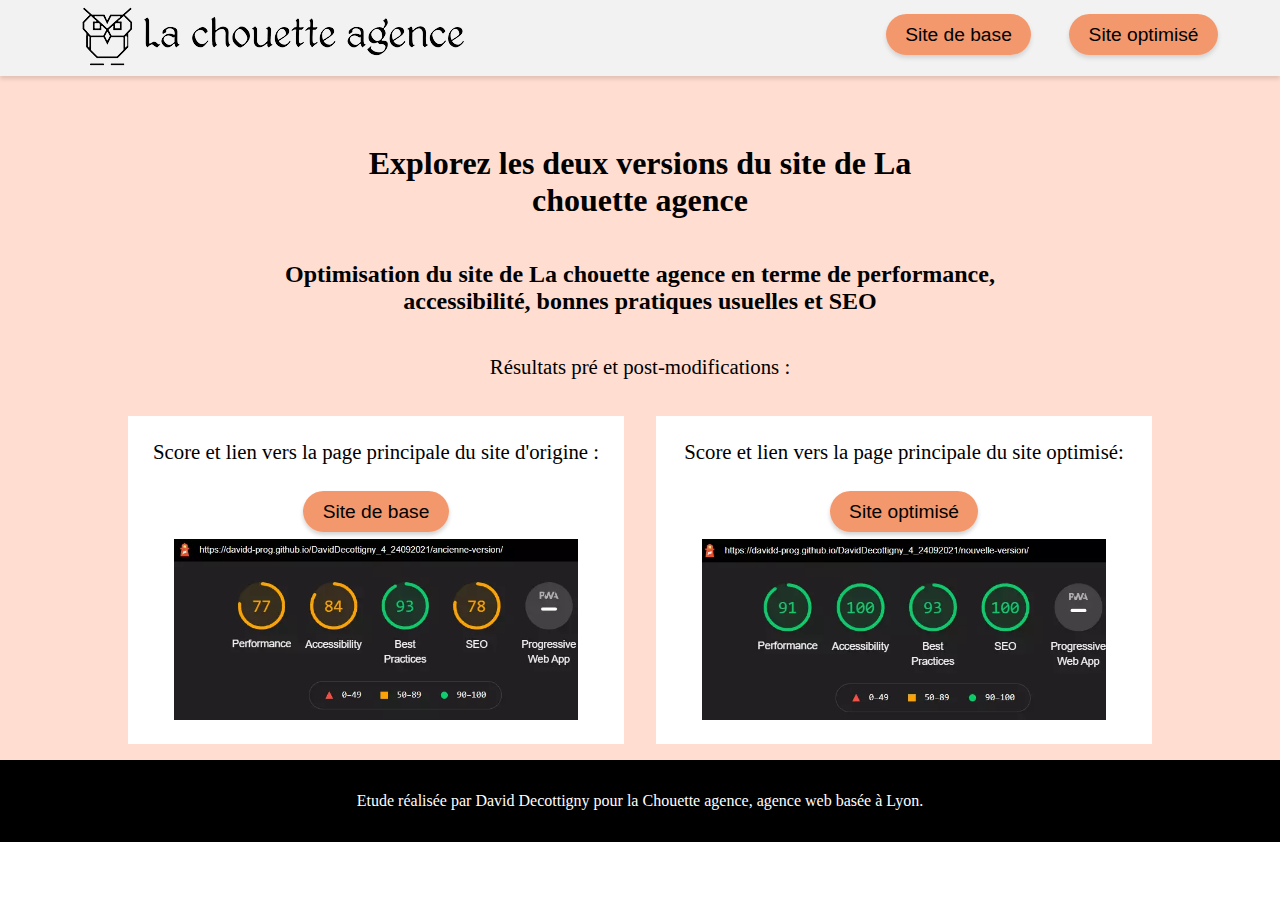
<file: index.html>
<!DOCTYPE html>
<html lang="fr">
  <head>
    <meta charset="UTF-8" />
    <meta
      name="description"
      content="Page plateforme explicative vers les versions d'origine et optimisée du site de La chouette agence, agence web design."
    />
    <meta
      name="title"
      content="Portail vers versions d'origine et optimisée du site La chouette agence"
    />
    <meta http-equiv="X-UA-Compatible" content="IE=edge" />
    <meta name="viewport" content="width=device-width, initial-scale=1.0" />
    <link rel="stylesheet" type="text/css" href="style.css" />
    <title>La chouette agence | Portail vers les deux versions du site</title>
  </head>
  <body>
    <!-- Entête -->
    <header>
      <div class="presentation_header">
        <div class="container_logo">
          <img
            class="logo"
            src="img/la-chouette-agence.webp"
            alt="logo la chouette agence"
          />
        </div>
        <nav class="choice_menu">
          <ul class="menu_elements">
            <li class="menuItems oldSite_item">
              <a class="menuLink oldSiteLink" href="ancienne-version"
                >Site de base</a
              >
            </li>
            <li class="menuItems newSite_item">
              <a class="menuLink newSiteLink" href="nouvelle-version"
                >Site optimisé</a
              >
            </li>
          </ul>
        </nav>
      </div>
    </header>
    <!-- Entête -->
    <main>
      <!-- Démarche expliquée -->
      <section class="ObjectiveExplanation">
        <h1 class="Objective">
          Explorez les deux versions du site de La chouette agence
        </h1>
        <h2 class="ComparisionIntro">
          Optimisation du site de La chouette agence en terme de performance,
          accessibilité, bonnes pratiques usuelles et SEO
        </h2>
        <p>Résultats pré et post-modifications :</p>
      </section>
      <div class="Comparision">
        <div class="Score">
          <p class="ScoreText">
            Score et lien vers la page principale du site d'origine :
          </p>
          <div class="Redirection">
            <a class="SelectionLink Oldlink" href="ancienne-version"
              >Site de base</a
            >
          </div>
          <img
            class="ScoreImage"
            src="img/score_d_origine_accueil.webp"
            alt="score de base de la page principale"
          />
        </div>
        <div class="Score">
          <p class="ScoreText">
            Score et lien vers la page principale du site optimisé:
          </p>
          <div class="Redirection">
            <a class="SelectionLink Newlink" href="nouvelle-version"
              >Site optimisé</a
            >
          </div>
          <img
            class="ScoreImage"
            src="img/score_final_page_principale.webp"
            alt="score final après optimisation de la page principale"
          />
        </div>
      </div>
    </main>
    <footer>
      <div class="Informations">
        <p class="InformationsText">
          Etude réalisée par David Decottigny pour la Chouette agence, agence
          web basée à Lyon.
        </p>
      </div>
    </footer>
  </body>
</html>
</file>
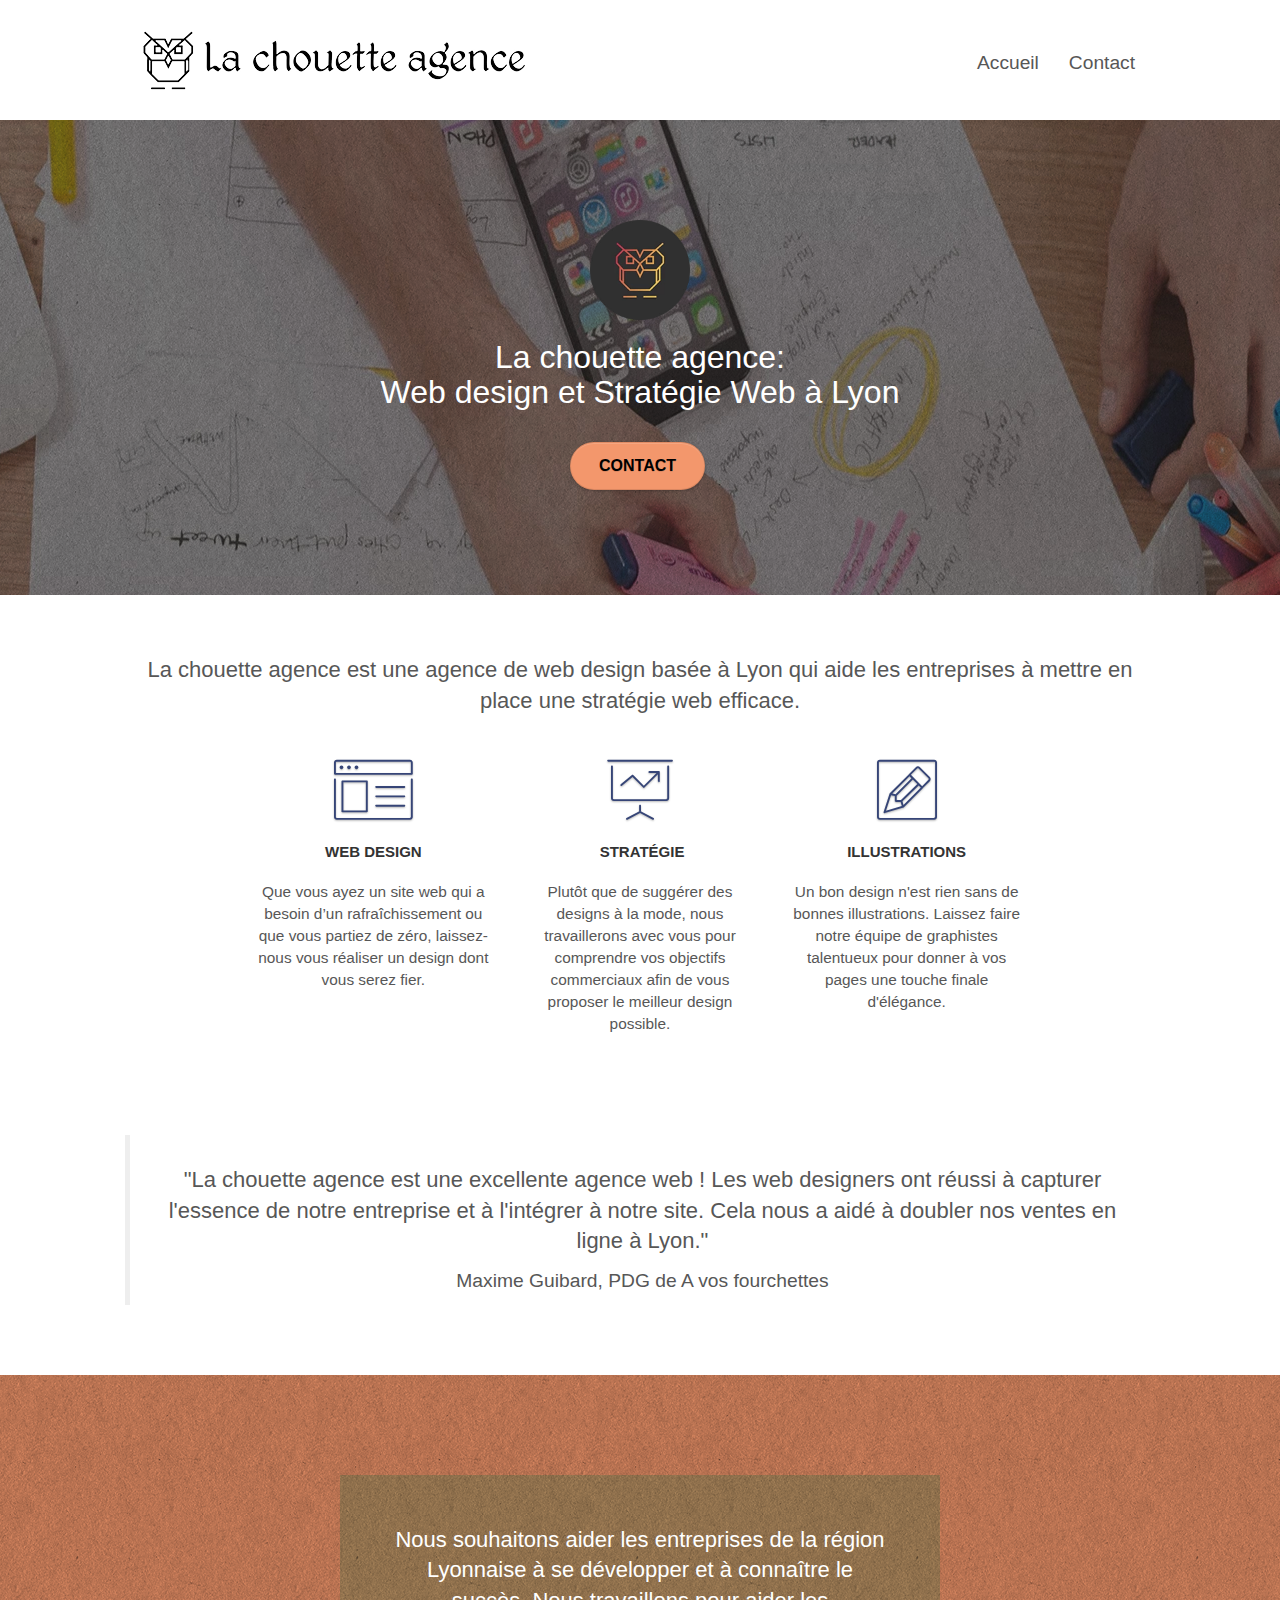
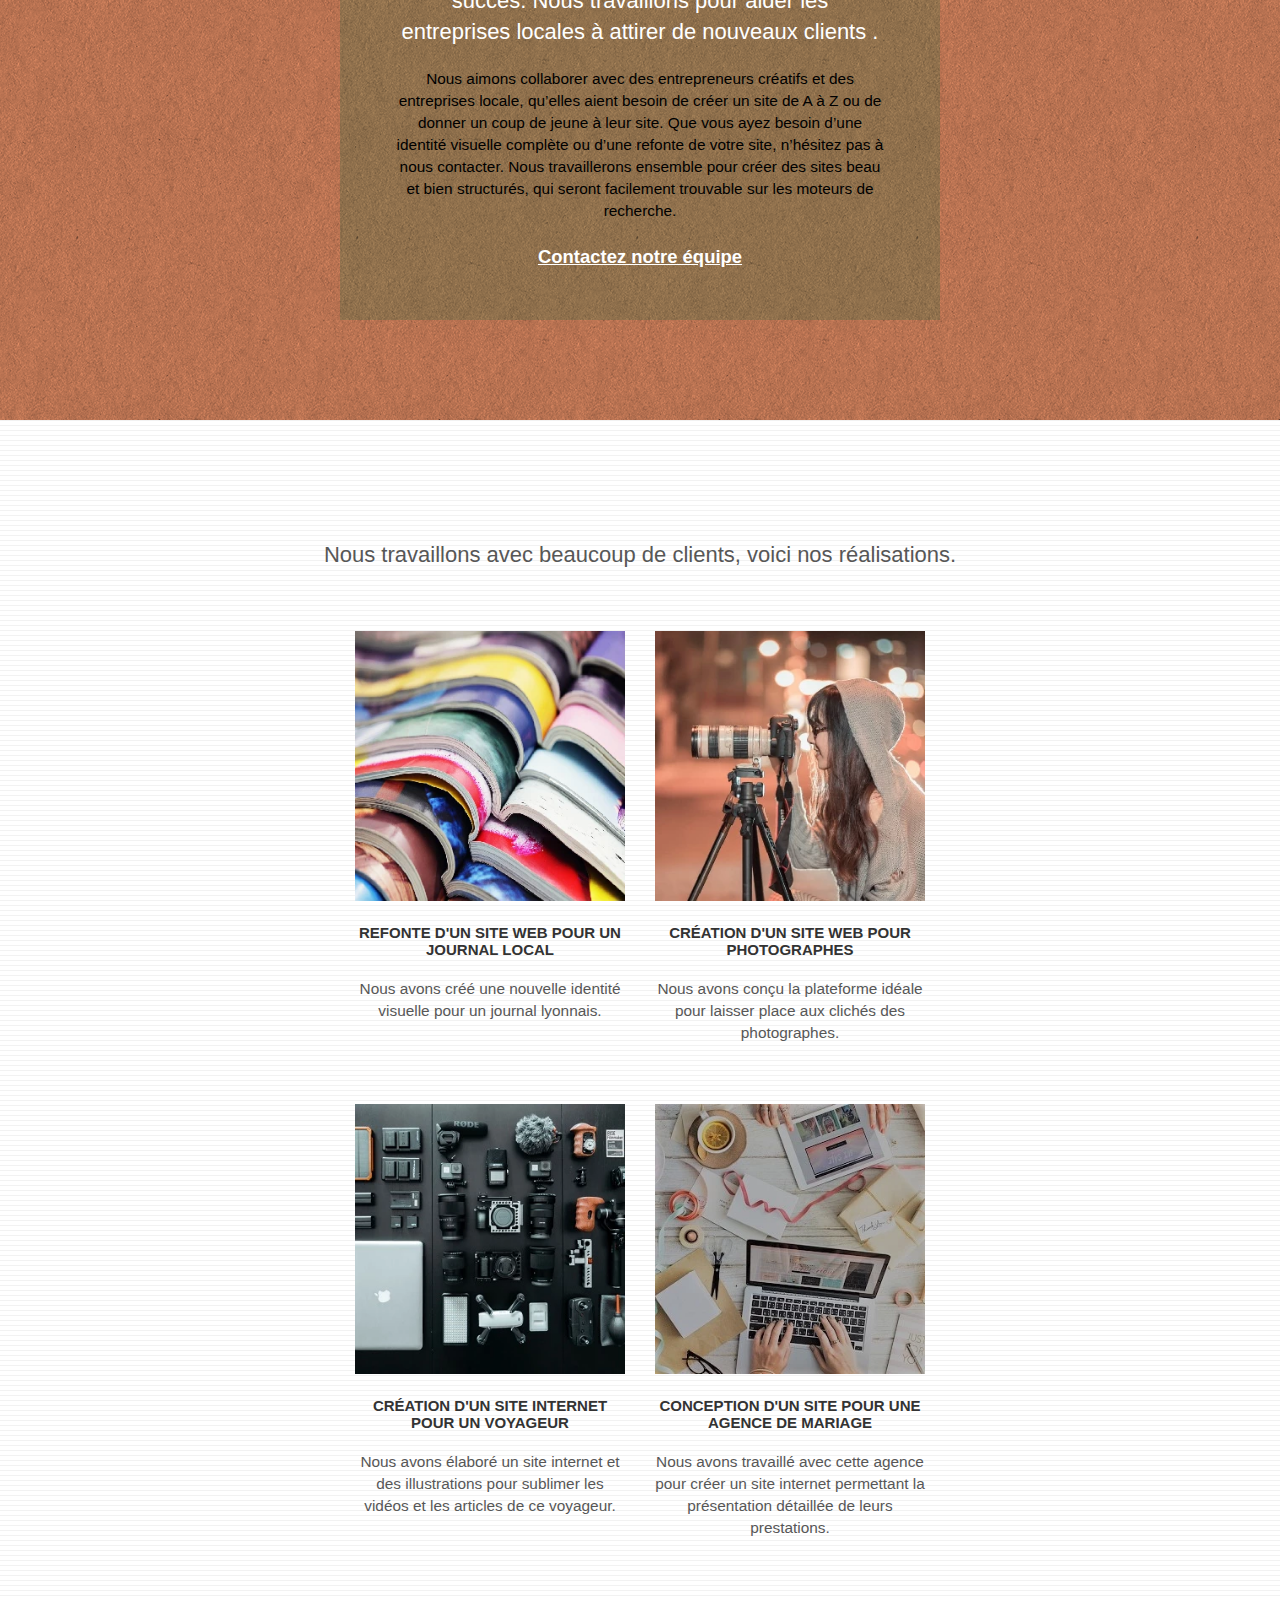
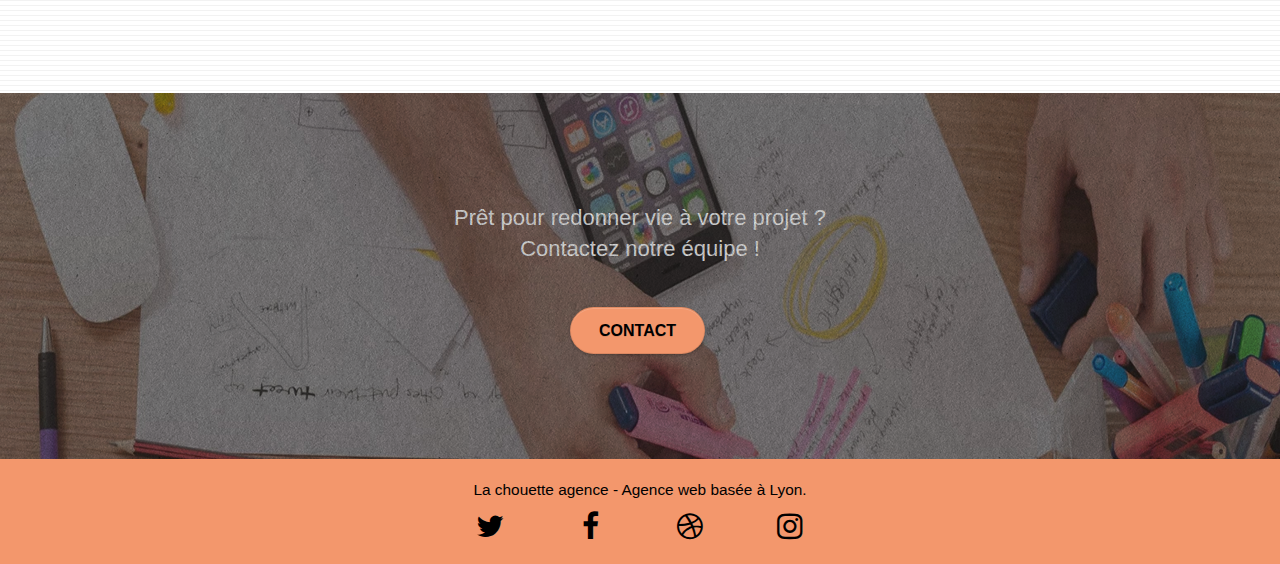
<file: nouvelle-version/index.html>
<!DOCTYPE html>
<html lang="fr">
  <head>
    <meta charset="utf-8" />

    <meta
      name="description"
      content="La Chouette Agence : Entreprise web design et stratégie web vous accompagne dans votre quête d'attractivité et de visibilité sur Internet."
    />
    <meta
      name="title"
      content="La chouette agence. Web design et Stratégie web"
    />
    <meta
      name="viewport"
      content="width=device-width, initial-scale=1.0, viewport-fit=cover"
    />
    <link rel="shortcut icon" type="image/png" href="favicon.jpg" />

    <link rel="stylesheet" type="text/css" href="./css/bootstrap.css" />
    <link rel="stylesheet" type="text/css" href="style.min.css" />
    <link rel="stylesheet" type="text/css" href="./css/font-awesome.min.css" />
    <link rel="stylesheet" type="text/css" href="./css/et-line.min.css" />

    <title>Entreprise Web design Lyon | La Chouette Agence</title>

    <!-- Analytics -->

    <!-- Analytics END -->
  </head>
  <body>
    <!-- Principal conteneur -->
    <div class="page-container">
      <!-- Entête -->
      <header class="bloc bgc-white l-bloc" id="bloc-0">
        <div class="container bloc-sm">
          <nav class="navbar row">
            <div class="navbar-header">
              <a class="navbar-brand" href="index.html"
                ><img
                  src="img/la-chouette-agence.webp"
                  alt="logo d'entête de la chouette agence"
              /></a>

              <button
                id="nav-toggle"
                type="button"
                class="ui-navbar-toggle navbar-toggle"
                data-toggle="collapse"
                data-target=".navbar-1"
              >
                <span class="sr-only">Toggle navigation</span
                ><span class="icon-bar"></span><span class="icon-bar"></span
                ><span class="icon-bar"></span>
              </button>
            </div>
            <div class="collapse navbar-collapse navbar-1 special-dropdown-nav">
              <ul class="site-navigation nav navbar-nav">
                <li>
                  <a href="index.html">Accueil</a>
                </li>
                <li>
                  <a href="page2.html">Contact</a>
                </li>
              </ul>
            </div>
          </nav>
        </div>
      </header>
      <!-- Entête END -->

      <!-- Section-1-presentation -->
      <section
        class="
          bloc
          bgc-dark-slate-blue
          bg-banniere
          d-bloc
          bg-t-edge
          bloc-bg-texture
          texture-paper
          b-parallax
        "
        id="bloc-1-hero"
      >
        <div class="container bloc-lg">
          <div class="row tight-width-whitespace">
            <div class="col-sm-12">
              <img
                src="img/logo.webp"
                class="center-block image-resize-mode"
                width="100"
                alt="logo de la chouette agence"
              />
              <h1 class="text-center hero-bloc-text tc-white">
                La chouette agence:<br />
                Web design et Stratégie Web à Lyon
              </h1>
              <div class="text-center">
                <a
                  href="page2.html"
                  class="
                    btn btn-lg btn-clean btn-rd
                    cta-hero
                    btn-atomic-tangerine
                  "
                  id="cta-hero"
                  >Contact</a
                >
              </div>
            </div>
          </div>
        </div>
      </section>
      <!-- Section-1-presentation END -->

      <!-- Section-2-services -->
      <section class="bloc bgc-white l-bloc" id="bloc-2-services">
        <div class="container bloc-md">
          <div class="row">
            <div class="col-sm-12 text-center">
              <h2 class="mg-md text-center">
                La chouette agence est une agence de web design basée à Lyon qui
                aide les entreprises à mettre en place une stratégie web
                efficace.
              </h2>
            </div>
          </div>
          <div class="row voffset-lg med-width-whitespace">
            <div class="col-sm-4">
              <div class="text-center">
                <span
                  class="
                    et-icon-browser
                    sm-shadow
                    icon-dark-slate-blue
                    icons
                    icon-lg
                  "
                ></span>
              </div>
              <h3 class="mg-md text-center">Web design</h3>
              <p class="text-center">
                Que vous ayez un site web qui a besoin d&rsquo;un
                rafraîchissement ou que vous partiez de zéro, laissez-nous vous
                réaliser un design dont vous serez fier.
              </p>
            </div>
            <div class="col-sm-4">
              <div class="text-center">
                <span
                  class="
                    et-icon-presentation
                    sm-shadow
                    icon-dark-slate-blue
                    icons
                    icon-lg
                  "
                ></span>
              </div>
              <h3 class="mg-md text-center">&nbsp;Stratégie</h3>
              <p class="text-center">
                Plutôt que de suggérer des designs à la mode, nous travaillerons
                avec vous pour comprendre vos objectifs commerciaux afin de vous
                proposer le meilleur design possible.<br />
              </p>
            </div>
            <div class="col-sm-4">
              <div class="text-center">
                <span
                  class="
                    et-icon-edit
                    sm-shadow
                    icon-dark-slate-blue
                    icons
                    icon-lg
                  "
                ></span>
              </div>
              <h3 class="mg-md text-center">Illustrations</h3>
              <p class="text-center">
                Un bon design n'est rien sans de bonnes illustrations. Laissez
                faire notre équipe de graphistes talentueux pour donner à vos
                pages une touche finale d'élégance.
              </p>
            </div>
          </div>
          <div class="row voffset-lg voffset">
            <div class="col-xs-12 col-md-8 col-md-offset-2 text-center"></div>
            <blockquote class="mg-md text-center">
              <h2>
                "La chouette agence est une excellente agence web ! Les web
                designers ont réussi à capturer l'essence de notre entreprise et
                à l'intégrer à notre site. Cela nous a aidé à doubler nos ventes
                en ligne à Lyon."
              </h2>
              <p>Maxime Guibard, PDG de A vos fourchettes</p>
            </blockquote>
          </div>
        </div>
      </section>
      <!-- Section-2-services END -->

      <!-- Section-3-Fonction -->
      <section
        class="
          bloc
          tc-white
          bgc-atomic-tangerine
          bg-presentation
          d-bloc
          bloc-bg-texture
          texture-paper
          b-parallax
        "
        id="bloc-3-what-i-do"
      >
        <div class="container bloc-lg">
          <div class="row tight-width-whitespace black-background">
            <div class="col-sm-12">
              <h2 class="mg-md text-center tc-white">
                Nous souhaitons aider les entreprises de la région Lyonnaise à
                se développer et à connaître le succès. Nous travaillons pour
                aider les entreprises locales à attirer de nouveaux clients .<br />
              </h2>
              <p class="text-center white">
                Nous aimons collaborer avec des entrepreneurs créatifs et des
                entreprises locale, qu’elles aient besoin de créer un site de A
                à Z ou de donner un coup de jeune à leur site. Que vous ayez
                besoin d’une identité visuelle complète ou d’une refonte de
                votre site, n’hésitez pas à nous contacter. Nous travaillerons
                ensemble pour créer des sites beau et bien structurés, qui
                seront facilement trouvable sur les moteurs de recherche.
                <br /><br /><a class="ltc-white bold-link" href="page2.html"
                  >Contactez notre équipe</a
                ><br />
              </p>
            </div>
          </div>
        </div>
      </section>
      <!-- Section-3-Fonction END -->

      <!-- Section-4-portfolio -->
      <section
        class="bloc bgc-white bg-lines-h2-bg bg-repeat l-bloc"
        id="bloc-4-portfolio"
      >
        <div class="container bloc-lg">
          <div class="row">
            <div class="col-sm-12 text-center">
              <h2>
                Nous travaillons avec beaucoup de clients, voici nos
                réalisations.
              </h2>
            </div>
          </div>
          <div class="row tight-width-whitespace portfolio-row">
            <div class="col-sm-6">
              <a
                href="#"
                data-lightbox="img/1.webp"
                data-gallery-id="gallery-1"
                data-caption="Refonte d'un site web pour un journal local"
                data-frame="snapshot-lb"
                ><img
                  src="img/1.webp"
                  alt="quelques magazines empilés"
                  class="img-responsive portfolio-thumb"
              /></a>
              <h3 class="mg-md text-center">
                Refonte d'un site web pour un journal local
              </h3>
              <p class="text-center">
                Nous avons créé une nouvelle identité visuelle pour un journal
                lyonnais.
              </p>
            </div>
            <div class="col-sm-6">
              <a
                href="#"
                data-lightbox="img/2.webp"
                data-gallery-id="gallery-1"
                data-caption="Création d'un site web pour photographes"
                data-frame="snapshot-lb"
                ><img
                  src="img/2.webp"
                  class="img-responsive portfolio-thumb"
                  alt="photographe ravie derrière son objectif"
              /></a>
              <h3 class="mg-md text-center">
                Création d'un site web pour photographes
              </h3>
              <p class="text-center">
                Nous avons conçu la plateforme idéale pour laisser place aux
                clichés des photographes.
              </p>
            </div>
          </div>
          <div class="row tight-width-whitespace portfolio-row">
            <div class="col-sm-6">
              <a
                href="#"
                data-lightbox="img/3.webp"
                data-gallery-id="gallery-1"
                data-caption="Création d'un site internet pour un voyageur"
                data-frame="snapshot-lb"
                ><img
                  src="img/3.webp"
                  class="img-responsive portfolio-thumb"
                  alt="étalage de divers accessoires de photographie"
              /></a>
              <h3 class="mg-md text-center">
                Création d'un site internet pour un voyageur
              </h3>
              <p class="text-center">
                Nous avons élaboré un site internet et des illustrations pour
                sublimer les vidéos et les articles de ce voyageur.
              </p>
            </div>
            <div class="col-sm-6">
              <a
                href="#"
                data-lightbox="img/4.webp"
                data-gallery-id="gallery-1"
                data-caption="Conception d'un site pour une agence de mariage"
                data-frame="snapshot-lb"
                ><img
                  src="img/4.webp"
                  class="img-responsive portfolio-thumb"
                  alt="deux personnes naviguant sur internet au milieu de nombreux accessoires de travail manuel"
              /></a>
              <h3 class="mg-md text-center">
                Conception d'un site pour une agence de mariage
              </h3>
              <p class="text-center">
                Nous avons travaillé avec cette agence pour créer un site
                internet permettant la présentation détaillée de leurs
                prestations.
              </p>
            </div>
          </div>
        </div>
      </section>
      <!-- Section-4-portfolio END -->

      <!-- Section-5-Prise de contact -->
      <section
        class="
          bloc
          bgc-dark-slate-blue
          bg-banniere
          d-bloc
          bloc-bg-texture
          texture-paper
        "
        id="bloc-5-cta"
      >
        <div class="container bloc-lg">
          <div class="row">
            <h2 class="mg-md text-center tc-white mk-contact">
              Prêt pour redonner vie à votre projet ?<br />Contactez notre
              équipe !
            </h2>
            <div class="col-sm-12 text-center">
              <a
                href="page2.html"
                class="
                  btn btn-atomic-tangerine btn-clean btn-rd btn-lg
                  cta-hero
                "
                >Contact</a
              >
            </div>
          </div>
        </div>
      </section>
      <!-- Section-5-Prise de contact END -->

      <!-- Footer - bloc-8 -->
      <footer class="bloc bgc-atomic-tangerine d-bloc" id="bloc-8">
        <div class="container bloc-sm">
          <div class="row">
            <div class="col-sm-12">
              <p class="text-center white">
                La chouette agence - Agence web basée à Lyon.<br />
              </p>
              <div class="row row-no-gutters social">
                <div class="col-sm-3">
                  <div class="text-center">
                    <a
                      class="social"
                      aria-label="lien vers twitter"
                      href="index.html"
                      ><i class="fa fa-twitter icon-md"></i
                    ></a>
                  </div>
                </div>
                <div class="col-sm-3">
                  <div class="text-center">
                    <a
                      class="social"
                      aria-label="lien vers facebook"
                      href="index.html"
                      ><i class="fa fa-facebook icon-md"></i
                    ></a>
                  </div>
                </div>
                <div class="col-sm-3">
                  <div class="text-center">
                    <a
                      class="social"
                      aria-label="lien vers dribble"
                      href="index.html"
                      ><i class="fa fa-dribbble icon-md"></i
                    ></a>
                  </div>
                </div>
                <div class="col-sm-3">
                  <div class="text-center">
                    <a
                      class="social"
                      aria-label="lien vers instagram"
                      href="index.html"
                      ><i class="fa fa-instagram icon-md"></i
                    ></a>
                  </div>
                </div>
              </div>
            </div>
          </div>
        </div>
      </footer>
      <!-- Footer - bloc-8 END -->
    </div>
    <!-- Principal conteneur END -->

    <!-- Scripts -->
    <script src="./js/jquery-2.1.0.min.js" defer></script>
    <script src="./js/bootstrap.min.js" defer></script>
    <script src="./js/blocs.min.js" defer></script>
    <script src="./js/jquery.touchSwipe.min.js" defer></script>
    <script src="./js/gmaps.min.js" defer></script>
  </body>
</html>
</file>
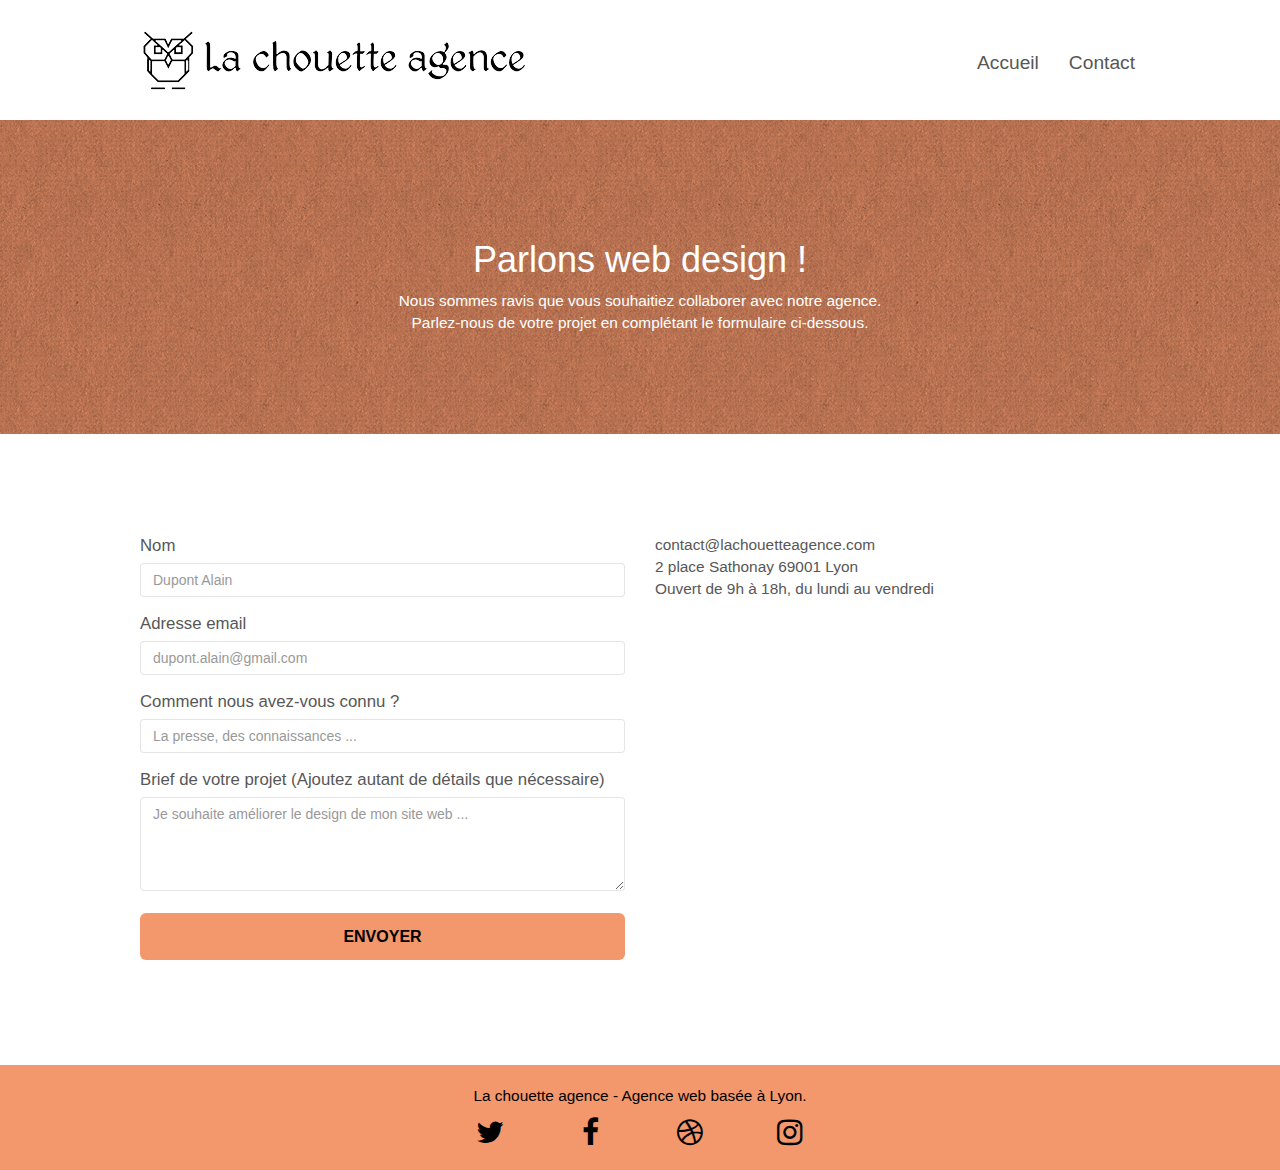
<file: nouvelle-version/page2.html>
<!DOCTYPE html>
<html lang="fr">
  <head>
    <meta charset="utf-8" />
    <meta
      name="description"
      content="Prenez contact avec nous et travaillons ensemble afin d'améliorer le web design de votre site internet. "
    />
    <meta
      name="viewport"
      content="width=device-width, initial-scale=1.0, viewport-fit=cover"
    />
    <link rel="shortcut icon" type="image/png" href="favicon.jpg" />

    <link rel="stylesheet" type="text/css" href="./css/bootstrap.min.css" />
    <link rel="stylesheet" type="text/css" href="style.min.css" />
    <link rel="stylesheet" type="text/css" href="./css/font-awesome.min.css" />
    <link rel="stylesheet" type="text/css" href="./css/et-line.min.css" />

    <script src="./js/jquery-2.1.0.min.js"></script>
    <script src="./js/bootstrap.min.js"></script>
    <script src="./js/blocs.min.js"></script>
    <script src="./js/jqBootstrapValidation.js"></script>
    <script src="./js/formHandler.js"></script>
    <title>Contact | La Chouette Agence</title>

    <!-- Analytics -->

    <!-- Analytics END -->
  </head>
  <body>
    <!-- Principal conteneur -->
    <div class="page-container">
      <!-- header -->
      <header class="bloc bgc-white l-bloc" id="bloc-0">
        <div class="container bloc-sm">
          <nav class="navbar row">
            <div class="navbar-header">
              <a class="navbar-brand" href="index.html"
                ><img
                  src="img/la-chouette-agence.webp"
                  alt="logo d'entête de la chouette agence"
                  height="40"
              /></a>
              <button
                id="nav-toggle"
                type="button"
                class="ui-navbar-toggle navbar-toggle"
                data-toggle="collapse"
                data-target=".navbar-1"
              >
                <span class="sr-only">Toggle navigation</span
                ><span class="icon-bar"></span><span class="icon-bar"></span
                ><span class="icon-bar"></span>
              </button>
            </div>
            <div class="collapse navbar-collapse navbar-1 special-dropdown-nav">
              <ul class="site-navigation nav navbar-nav">
                <li>
                  <a href="index.html">Accueil</a>
                </li>
                <li></li>
                <li>
                  <a href="page2.html">Contact</a>
                </li>
              </ul>
            </div>
          </nav>
        </div>
      </header>
      <!-- header END -->

      <!-- hero -->
      <section
        class="
          bloc
          bg-dots-bg bg-repeat
          bgc-atomic-tangerine
          d-bloc
          bloc-bg-texture
          texture-paper
        "
        id="bloc-6"
      >
        <div class="container bloc-lg">
          <div class="row">
            <div class="col-sm-12">
              <h1 class="text-center hero-bloc-text tc-white">
                Parlons web design !
              </h1>
              <p class="text-center mg-lg tc-white tight-width-whitespace">
                Nous sommes ravis que vous souhaitiez collaborer avec notre
                agence.<br />
                Parlez-nous de votre projet en complétant le formulaire
                ci-dessous.
              </p>
            </div>
          </div>
        </div>
      </section>
      <!-- hero END -->

      <!-- formulaire -->
      <div class="bloc bgc-white l-bloc" id="bloc-7">
        <div class="container bloc-lg">
          <div class="row">
            <div class="col-sm-6">
              <form id="form_1">
                <div class="form-group">
                  <label for="name"> Nom </label>
                  <input
                    id="name"
                    class="form-control"
                    placeholder="Dupont Alain"
                    required
                  />
                </div>
                <div class="form-group">
                  <label for="email"> Adresse email </label>
                  <input
                    id="email"
                    class="form-control"
                    type="email"
                    placeholder="dupont.alain@gmail.com"
                    required
                  />
                </div>
                <div class="form-group">
                  <label for="input_504">
                    Comment nous avez-vous connu ?
                  </label>
                  <input
                    class="form-control"
                    type="text"
                    placeholder="La presse, des connaissances ..."
                    required
                    id="input_504"
                  />
                </div>
                <div class="form-group">
                  <label for="message">
                    Brief de votre projet (Ajoutez autant de détails que
                    nécessaire)<br /> </label
                  ><textarea
                    id="message"
                    class="form-control"
                    rows="4"
                    cols="50"
                    placeholder="Je souhaite améliorer le design de mon site web ..."
                    required
                  ></textarea>
                </div>
                <button
                  class="
                    bloc-button
                    btn btn-lg btn-block
                    cta-hero
                    btn-atomic-tangerine
                  "
                  type="submit"
                >
                  Envoyer
                </button>
              </form>
            </div>
            <div class="col-sm-6">
              <p>
                contact@lachouetteagence.com<br />2 place Sathonay 69001 Lyon<br />Ouvert
                de 9h à 18h, du lundi au vendredi<br />
              </p>
            </div>
          </div>
        </div>
      </div>
      <!-- bloc-7 END -->

      <!-- ScrollToTop Button -->
      <a class="bloc-button btn btn-d scrollToTop" onclick="scrollToTarget('1')"
        ><span class="fa fa-chevron-up"></span
      ></a>
      <!-- ScrollToTop Button END-->

      <!-- Footer - bloc-8 -->
      <footer class="bloc bgc-atomic-tangerine d-bloc" id="bloc-8">
        <div class="container bloc-sm">
          <div class="row">
            <div class="col-sm-12">
              <p class="text-center white">
                La chouette agence - Agence web basée à Lyon.<br />
              </p>
              <div class="row row-no-gutters social">
                <div class="col-sm-3">
                  <div class="text-center">
                    <a
                      class="social"
                      aria-label="lien vers twitter"
                      href="index.html"
                      ><i class="fa fa-twitter icon-md"></i
                    ></a>
                  </div>
                </div>
                <div class="col-sm-3">
                  <div class="text-center">
                    <a
                      class="social"
                      aria-label="lien vers facebook"
                      href="index.html"
                      ><i class="fa fa-facebook icon-md"></i
                    ></a>
                  </div>
                </div>
                <div class="col-sm-3">
                  <div class="text-center">
                    <a
                      class="social"
                      aria-label="lien vers dribble"
                      href="index.html"
                      ><i class="fa fa-dribbble icon-md"></i
                    ></a>
                  </div>
                </div>
                <div class="col-sm-3">
                  <div class="text-center">
                    <a
                      class="social"
                      aria-label="lien vers instagram"
                      href="index.html"
                      ><i class="fa fa-instagram icon-md"></i
                    ></a>
                  </div>
                </div>
              </div>
            </div>
          </div>
        </div>
      </footer>
      <!-- Footer - bloc-8 END -->
    </div>
    <!-- Principal conteneur END -->
  </body>
</html>
</file>
<file: style.css>
body {
  margin: auto;
  max-width: 1505px;
}

main {
  background-color: rgba(255, 160, 122, 0.356);
}

/* l'entête de la page */

.container_logo {
  margin-left: 5em;
}

.menuLink {
  text-decoration: none;
  font-family: "helvetica";
  color: black;
  font-size: 1.2em;
  margin-right: 2em;
  border-radius: 2.1em;
  padding: 0.5em 1em;
  background-color: #f3976c;
  box-shadow: 0px 3px 4px lightgray;
  transition: all 0.3s ease-in-out;
}

.menuLink:hover,
.Oldlink:hover,
.Newlink:hover {
  color: white;
  background-color: #c27956;
  box-shadow: 3px 3px 5px gray;
}

.menuItems,
.Selection,
.Redirection {
  transition: transform 0.3s ease-in-out;
  transform: scale(1);
}

.menuItems:hover,
.Selection:hover,
.Redirection:hover {
  transform: scale(1.1);
}

.presentation_header {
  display: flex;
  background: #f2f2f2;
  justify-content: space-between;
  box-shadow: 0px 3px 4px lightgray;
}

.menu_elements {
  display: flex;
  list-style-type: none;
}

.choice_menu {
  display: flex;
  margin: 0.5em 1.5em;
}

/* Fin de l'entête */

/* l'objet du voyage */

.ObjectiveExplanation {
  display: flex;
  flex-direction: column;
  text-align: center;
}

h1 {
  display: block;
  font-size: 2em;
  color: black;
  padding: 1.5em 10em 0 10em;
}

h2 {
  display: block;
  font-size: 1.5em;
  padding: 0 10em;
}

p {
  display: block;
  font-size: 1.3em;
  padding: 0 8em;
}

/* Fin de l'explication de l'objet */

/* Comparaison des scores */

.Score {
  display: flex;
  flex-direction: column;
  background-color: white;
  margin: 1em;
  justify-content: center;
  align-items: center;
  width: 35%;
  padding: 0.2em 1.5em 1.5em 1.5em;
}

.ScoreText {
  display: block;
  font-size: 1.3em;
  padding: 0;
}

.ScoreImage {
  height: 90%;
  width: 90%;
  margin: auto;
  object-fit: cover;
}

.Comparision {
  display: flex;
  flex-direction: row;
  justify-content: center;
}

.containerLinks {
  display: flex;
  justify-content: center;
}

.Redirection {
  margin: 1em 0 1em 0;
}

.SelectionLink {
  text-decoration: none;
  font-family: "helvetica";
  color: black;
  font-size: 1.2em;
  border-radius: 2.1em;
  padding: 0.5em 1em;
  background-color: #f3976c;
  box-shadow: 0px 3px 4px lightgray;
  transition: all 0.3s ease-in-out;
}

.Informations {
  display: flex;
  width: auto;
  background-color: black;
  margin: auto;
  justify-content: center;
  text-align: center;
}

.InformationsText {
  font-size: 1em;
  padding: 1em 0;
  color: white;
  padding-left: 0;
  padding-right: 0;
}

/* Le responsive */

@media screen and (max-width: 1200px) {
  h1 {
    padding: 0;
  }
}

@media screen and (max-width: 1024px) {
  h2 {
    padding: 0 5em;
  }
}

@media screen and (max-width: 980px) {
  .container_logo {
    margin-left: 1.5em;
  }
  .menuLink {
    margin-right: 1em;
  }
  .menuItems {
    margin-right: 1em;
  }
}

@media screen and (max-width: 900px) {
  .presentation_header {
    flex-direction: column;
    align-items: center;
  }
  .menuItems {
    margin-right: 2em;
    margin-left: 2em;
  }
  h1 {
    padding: 0 1em 0 1em;
  }
}

@media screen and (max-width: 768px) {
  h1 {
    padding: 0 4em 0 4em;
  }
}

@media screen and (max-width: 700px) {
  h1 {
    padding: 0;
  }
  h2 {
    padding: 0;
  }
  p {
    padding: 0;
  }
  .Comparision {
    flex-direction: column;
    align-items: center;
  }
  .Score {
    width: 75%;
  }
}

@media screen and (max-width: 548px) {
  .logo {
    width: 95%;
  }
  .menu_elements {
    flex-direction: column;
  }
  .menuItems {
    margin: 1em 0;
  }
  .choice_menu {
    margin: 0;
    width: 100%;
    justify-content: center;
  }
  .menu_elements {
    justify-content: center;
    align-items: center;
  }
  .menuLink {
    padding: 0.5em 4em;
  }
}

@media screen and (max-width: 321px) {
  .menuLink {
    padding: 0.5em 2.5em;
  }
  .choice_menu {
    padding-right: 1em;
  }
}
</file>
<file: nouvelle-version/style.min.css>
body{margin:0;padding:0;background:#fff;overflow-x:hidden;-webkit-font-smoothing:antialiased;-moz-osx-font-smoothing:grayscale}a,button{transition:all .3s ease-in-out;outline:0!important}a:hover{text-decoration:none;cursor:pointer}#page-loading-blocs-notifaction{position:fixed;top:0;bottom:0;width:100%;z-index:100000;background:#fff url(img/pageload-spinner.gif) no-repeat center center}.bloc{width:100%;clear:both;background:50% 50% no-repeat;padding:0 50px;-webkit-background-size:cover;-moz-background-size:cover;-o-background-size:cover;background-size:cover;position:relative}.bloc .container{padding-left:0;padding-right:0}.bloc-lg{padding:100px 50px}.bloc-md{padding:50px}.bloc-sm{padding:20px 50px}.bg-b-edge,.bg-bl-edge,.bg-br-edge,.bg-center,.bg-l-edge,.bg-r-edge,.bg-repeat,.bg-t-edge,.bg-tl-edge,.bg-tr-edge{-webkit-background-size:auto!important;-moz-background-size:auto!important;-o-background-size:auto!important;background-size:auto!important}.bg-repeat{background:repeat}.bg-t-edge{background:top no-repeat}.bloc-bg-texture::before{content:"";background-size:2px 2px;position:absolute;top:0;bottom:0;left:0;right:0}.texture-paper::before{background:url(img/texture-paper.webp);background-size:280px 280px}.b-parallax{background-attachment:fixed}.d-bloc{color:rgba(255,255,255,.7)}.d-bloc button:hover{color:rgba(255,255,255,.9)}.d-bloc .icon-round,.d-bloc .icon-rounded,.d-bloc .icon-semi-rounded-a,.d-bloc .icon-semi-rounded-b,.d-bloc .icon-square{border-color:rgba(255,255,255,.9)}.d-bloc .divider-h span{border-color:rgba(255,255,255,.2)}.d-bloc .a-btn,.d-bloc .navbar a,.d-bloc .navbar-brand,.d-bloc a .icon-lg,.d-bloc a .icon-md,.d-bloc a .icon-sm,.d-bloc a .icon-xl,.d-bloc h1 a,.d-bloc h2 a,.d-bloc h3 a,.d-bloc h4 a,.d-bloc h5 a,.d-bloc h6 a,.d-bloc p a{color:#000}.d-bloc .a-btn:hover,.d-bloc .navbar a:hover,.d-bloc .navbar-brand:hover,.d-bloc a:hover .icon-lg,.d-bloc a:hover .icon-md,.d-bloc a:hover .icon-sm,.d-bloc a:hover .icon-xl,.d-bloc h1 a:hover,.d-bloc h2 a:hover,.d-bloc h3 a:hover,.d-bloc h4 a:hover,.d-bloc h5 a:hover,.d-bloc h6 a:hover,.d-bloc p a:hover{color:#fff}.d-bloc .navbar-toggle .icon-bar{background:#fff}.d-bloc .btn-wire,.d-bloc .btn-wire:hover{color:#fff;border-color:#fff}.d-bloc .panel{color:rgba(0,0,0,.5)}.d-bloc .panel button:hover{color:rgba(0,0,0,.7)}.d-bloc .panel icon{border-color:rgba(0,0,0,.7)}.d-bloc .panel .divider-h span{border-color:rgba(0,0,0,.1)}.d-bloc .panel .a-btn{color:rgba(0,0,0,.6)}.d-bloc .panel .a-btn:hover{color:#000}.d-bloc .panel .btn-wire,.d-bloc .panel .btn-wire:hover{color:rgba(0,0,0,.7);border-color:rgba(0,0,0,.3)}.d-bloc .panel,.l-bloc{color:rgba(0,0,0,.5)}.d-bloc .panel button:hover,.l-bloc button:hover{color:rgba(0,0,0,.7)}.l-bloc .icon-round,.l-bloc .icon-rounded,.l-bloc .icon-semi-rounded-a,.l-bloc .icon-semi-rounded-b,.l-bloc .icon-square{border-color:rgba(0,0,0,.7)}.d-bloc .panel .divider-h span,.l-bloc .divider-h span{border-color:rgba(0,0,0,.1)}.d-bloc .panel .a-btn,.l-bloc .a-btn,.l-bloc .navbar a,.l-bloc .navbar-brand,.l-bloc a .icon-lg,.l-bloc a .icon-md,.l-bloc a .icon-sm,.l-bloc a .icon-xl,.l-bloc h1 a,.l-bloc h2 a,.l-bloc h3 a,.l-bloc h4 a,.l-bloc h5 a,.l-bloc h6 a,.l-bloc p a{color:rgba(0,0,0,.6)}.d-bloc .panel .a-btn:hover,.l-bloc .a-btn:hover,.l-bloc .navbar a:hover,.l-bloc .navbar-brand:hover,.l-bloc a:hover .icon-lg,.l-bloc a:hover .icon-md,.l-bloc a:hover .icon-sm,.l-bloc a:hover .icon-xl,.l-bloc h1 a:hover,.l-bloc h2 a:hover,.l-bloc h3 a:hover,.l-bloc h4 a:hover,.l-bloc h5 a:hover,.l-bloc h6 a:hover,.l-bloc p a:hover{color:#000}.l-bloc .navbar-toggle .icon-bar{color:rgba(0,0,0,.6)}.d-bloc .panel .btn-wire,.d-bloc .panel .btn-wire:hover,.l-bloc .btn-wire,.l-bloc .btn-wire:hover{color:rgba(0,0,0,.7);border-color:rgba(0,0,0,.3)}.voffset{margin-top:30px}.voffset-lg{margin-top:80px}.row-no-gutters{margin-right:0;margin-left:0}.row.row-no-gutters>[class*=" col-"],.row.row-no-gutters>[class^=col-]{padding-right:0;padding-left:0}#bloc-1-hero h1{font-size:32px}.navbar{margin-bottom:0;z-index:1}.navbar-brand{height:auto;padding:3px 15px;font-size:25px;font-weight:400;font-weight:600;line-height:44px}.navbar-brand img{max-height:200px;margin:0 5px 0 0;display:inline;width:auto;height:auto}.navbar-brand img[src$=svg]{min-width:100px}.nav-center .navbar-brand img{margin:0}.navbar .nav{padding-top:2px;margin-right:-16px;float:right;z-index:1}.nav>li{float:left;margin-top:4px;font-size:16px}.navbar-nav .open .dropdown-menu>li>a{text-align:inherit}.nav>li a:focus,.nav>li a:hover{background:0 0}.navbar-toggle{margin:10px 10px 0 0;border:0}.navbar-toggle:hover{background:0 0!important}.navbar-toggle .icon-bar{background-color:rgba(0,0,0,.5);width:26px}.nav-invert .navbar .nav{float:left}.nav-invert .navbar-brand,.nav-invert .navbar-header{float:right;position:relative;z-index:2}@media (min-width:768px){.site-navigation{position:absolute;top:50%;right:20px;transform:translate(0,-50%);-webkit-transform:translateY(-50%)}.nav>li .dropdown-menu a,.nav>li .dropdown-menu a:hover{color:#484848}.nav-invert .site-navigation{left:0;right:0}.nav-center{text-align:center}.nav-center .navbar-header{width:100%}.nav-center .nav>li,.nav-center .navbar-brand,.nav-center .navbar-header{float:none;display:inline-block}.nav-center .site-navigation{position:relative;width:100%;right:0;margin-right:0;margin-top:20px}.nav-center.mini-nav .navbar-toggle{float:none;margin:10px auto 0}}.nav>li>.dropdown a{background:0 0!important;display:block;padding:14px 15px}nav .caret{margin:0 5px}.dropdown-menu .dropdown-menu{top:-8px;left:100%}.dropdown-menu .dropmenu-flow-right{top:100%;left:0;margin-left:-1px;border-top-left-radius:0;border-top-right-radius:0}.dropdown-menu .dropdown span{border:4px solid #000;border-top-color:transparent;border-right-color:transparent;border-bottom-color:transparent;margin:6px -5px 0 0!important;float:right}.mg-md{margin-top:10px;margin-bottom:20px}.mg-lg{margin-top:10px;margin-bottom:40px}.btn{margin:0 5px 5px 0}.btn.pull-right{margin:0 0 5px 5px}.btn-d,.btn-d:focus,.btn-d:hover{color:#fff;background:rgba(0,0,0,.3)}button{outline:0!important}.btn-rd{border-radius:40px}.btn-clean{border:1px solid rgba(0,0,0,.08);border-bottom-color:rgba(0,0,0,.1);text-shadow:0 1px 0 rgba(0,0,1,.1);box-shadow:0 1px 3px rgba(0,0,1,.25),inset 0 1px 0 0 rgba(255,255,255,.15)}.icon-md{font-size:30px!important}.icon-lg{font-size:60px!important}.sm-shadow{text-shadow:0 1px 2px rgba(0,0,0,.3)}.panel-sq,.panel-sq .panel-footer,.panel-sq .panel-heading{border-radius:0}.panel-rd{border-radius:30px}.panel-rd .panel-heading{border-radius:29px 29px 0 0}.panel-rd .panel-footer{border-radius:0 0 29px 29px}.form-control{border-color:rgba(0,0,0,.1);box-shadow:none}.scrollToTop{width:40px;height:40px;position:fixed;bottom:20px;right:20px;opacity:0;z-index:500;transition:all .3s ease-in-out}.scrollToTop span{margin-top:6px}.showScrollTop{font-size:14px;opacity:1}a[data-lightbox]{position:relative;display:block;text-align:center}a[data-lightbox]:hover::before{content:"+";font-family:HelveticaNeue-Light,"Helvetica Neue Light","Helvetica Neue",Helvetica,Arial;font-size:32px;width:50px;height:50px;margin-left:-25px;border-radius:50%;background:rgba(0,0,0,.6);color:#fff;font-weight:100;z-index:1;position:absolute;top:50%;transform:translateY(-50%);-webkit-transform:translateY(-50%)}a[data-lightbox]:hover img{opacity:.6;-webkit-animation-fill-mode:none;animation-fill-mode:none}#lightbox-modal{display:flex;align-items:center}#lightbox-modal .modal-dialog{width:90%;max-width:900px;margin:0 auto 0}#lightbox-modal .modal-dialog img{max-height:90vh;margin:0 auto}.lightbox-caption{padding:20px;color:#fff;background:rgba(0,0,0,.5);position:absolute;left:15px;right:15px;bottom:5px}.close-lightbox{color:#fff;font-size:30px;position:absolute;top:20px;right:20px;z-index:20;background:rgba(0,0,0,.5);border:none;line-height:30px;padding:0 9px 5px;opacity:.3}.close-lightbox:hover,.next-lightbox:hover,.prev-lightbox:hover{opacity:1;color:#fff}.next-lightbox,.prev-lightbox{font-size:20px;color:rgba(255,255,255,.9);background:rgba(0,0,0,.5);transition:all .2s ease-in-out;position:absolute;top:45%;z-index:1;opacity:.4}.next-lightbox{padding:6px 8px 1px 13px;right:25px}.prev-lightbox{padding:6px 13px 1px 10px;left:25px}.snapshot-lb .modal-body{padding-bottom:45px}.snapshot-lb .lightbox-caption{padding:0;color:rgba(0,0,0,.5);background:0 0}.btn,a,h1,h2,h3,h4,h5,h6,label,p{font-family:helvetica;font-weight:400;color:#575757!important;font-size:1.2em}ul.site-navigation.nav.navbar-nav li a:hover{color:#c27956!important}.container{max-width:1000px}.hero-bloc-text{font-size:36px}.hero-bloc-text-sub{font-size:36px}.statement-bloc-text{line-height:26px;font-style:italic;font-size:20px;text-align:center;font-weight:lighter;max-width:520px;margin:auto auto auto auto}p{font-size:1.1em}.tight-width-whitespace{max-width:600px;margin:auto auto auto auto}.h1{font-size:20px;font-family:"Open Sans"}.cta-hero{margin-top:22px;color:#fff!important;text-transform:uppercase;padding:12px 28px 12px 28px;font-size:16px;font-weight:700}.social{max-width:400px;margin:auto auto auto auto}h2{font-size:22px;line-height:1.4em}h3{font-size:15px;text-transform:uppercase;font-weight:700;color:#333!important}.med-width-whitespace{max-width:800px;margin:auto auto auto auto;box-shadow:0 0 0 #000}h1{color:#333!important}h4{color:#333!important}.icons{margin-bottom:14px;margin-top:24px}.white{color:#000!important}.portfolio-thumb{margin-bottom:24px;width:100%;height:100%}.portfolio-row{margin-bottom:44px;margin-top:50px}.avatar{box-shadow:0 4px 9px rgba(0,0,0,.3)}.black-background{background-color:rgba(165,147,99,.7);padding:40px 40px 40px 40px}.bold-link{font-weight:900;text-decoration:underline!important}.bgc-white{background-color:#fff}.bgc-dark-slate-blue{background-color:#364577}.bgc-atomic-tangerine{background-color:#f3976c}.tc-white{color:#fff!important}.btn-atomic-tangerine{background:#f3976c;color:#000!important}.btn-atomic-tangerine:hover{background:#c27956!important;color:#fff!important;transform:scale(1.1)}.ltc-white{color:#fff!important}.ltc-white:hover{color:#ccc!important}.ltc-atomic-tangerine{color:#f3976c!important}.ltc-atomic-tangerine:hover{color:#c27956!important}.icon-dark-slate-blue{color:#364577!important;border-color:#364577!important}.bg-dots-bg{background-image:url(img/dots-bg.png)}.bg-lines-h2-bg{background-image:url(img/lines-h2-bg.png)}.bg-banniere{background-image:url(img/la-chouette-agence-banniere.webp)}.bg-presentation{background-image:url(img/image-de-presentation.webp)}@media (max-width:1024px){.bloc{padding-left:20px;padding-right:20px}.bloc-tile-2.full-width-bloc .container,.bloc-tile-3.full-width-bloc .container,.bloc-tile-4.full-width-bloc .container,.bloc.full-width-bloc{padding-left:0;padding-right:0}}@media (max-width:992px) and (min-width:768px){.navbar .nav{max-width:80%}.nav-center.navbar .nav{max-width:100%}}@media only screen and (min-width:768px) and (max-width:1024px) and (orientation:landscape){.b-parallax{background-attachment:scroll}}@media only screen and (min-width:1024px) and (max-width:1366px) and (-webkit-min-device-pixel-ratio:1.5){.b-parallax{background-attachment:scroll}}@media (max-width:991px){.container{width:100%}.b-parallax{background-attachment:scroll}#hero-bloc,.page-container{overflow-x:hidden;position:relative}.bloc-group,.bloc-group .bloc{display:block;width:100%}.bloc-fill-screen .fill-bloc-bottom-edge,.bloc-fill-screen .fill-bloc-top-edge{padding:0 20px}}@media (max-width:767px){.page-container{overflow-x:hidden;position:relative}#disqus_thread,h1,h2,h3,h4,h5,h6,p{padding-left:10px!important;padding-right:10px!important}.b-parallax{background-attachment:scroll}.navbar .nav{padding-top:0;border-top:1px solid rgba(0,0,0,.2);float:none!important}.navbar.row{margin-left:0;margin-right:0}.site-navigation{position:inherit;transform:none;-webkit-transform:none;-ms-transform:none}.nav>li{margin-top:0;border-bottom:1px solid rgba(0,0,0,.1);background:rgba(0,0,0,.05);text-align:left;padding-left:15px;width:100%}.nav>li:hover{background:rgba(0,0,0,.08)}.dropdown .dropdown a .caret{float:none;margin:5px 0 0 10px!important;border:4px solid #000;border-bottom-color:transparent;border-right-color:transparent;border-left-color:transparent}#hero-bloc .navbar .nav{background:rgba(0,0,0,.8)}#hero-bloc .navbar .nav a{color:rgba(255,255,255,.6)}.hero{padding:50px 0}.hero-nav{left:-1px;right:-1px}.navbar-collapse{padding:0;overflow-x:hidden;-webkit-box-shadow:none;box-shadow:none}.navbar-brand img{max-height:40px;width:auto}.nav-invert .navbar-header{float:none;width:100%}.nav-invert .navbar-toggle{float:left;margin-left:10px}.bloc{padding-left:0;padding-right:0}.bloc-lg,.bloc-xl,.bloc-xxl{padding:40px 0}.bloc-md,.bloc-sm{padding-left:0;padding-right:0}.bloc-fill-screen .fill-bloc-bottom-edge,.bloc-fill-screen .fill-bloc-top-edge,.bloc-tile-2 .container,.bloc-tile-3 .container,.bloc-tile-4 .container{padding-left:0;padding-right:0}.a-block{padding:0 10px}.btn-dwn{display:none}.voffset{margin-top:5px}.voffset-md{margin-top:20px}.voffset-lg{margin-top:30px}form{padding:5px}.close-lightbox{display:inline-block}.blocsapp-device-iphone5{background-size:216px 425px;padding-top:60px;width:216px;height:425px}.blocsapp-device-iphone5 img{width:180px;height:320px}.social{display:flex;justify-content:center;margin:0 1.5em}}@media (max-width:400px){.bloc{padding-left:0;padding-right:0}}@media (max-width:767px){.bloc-mob-center-text{text-align:center}}
</file>
